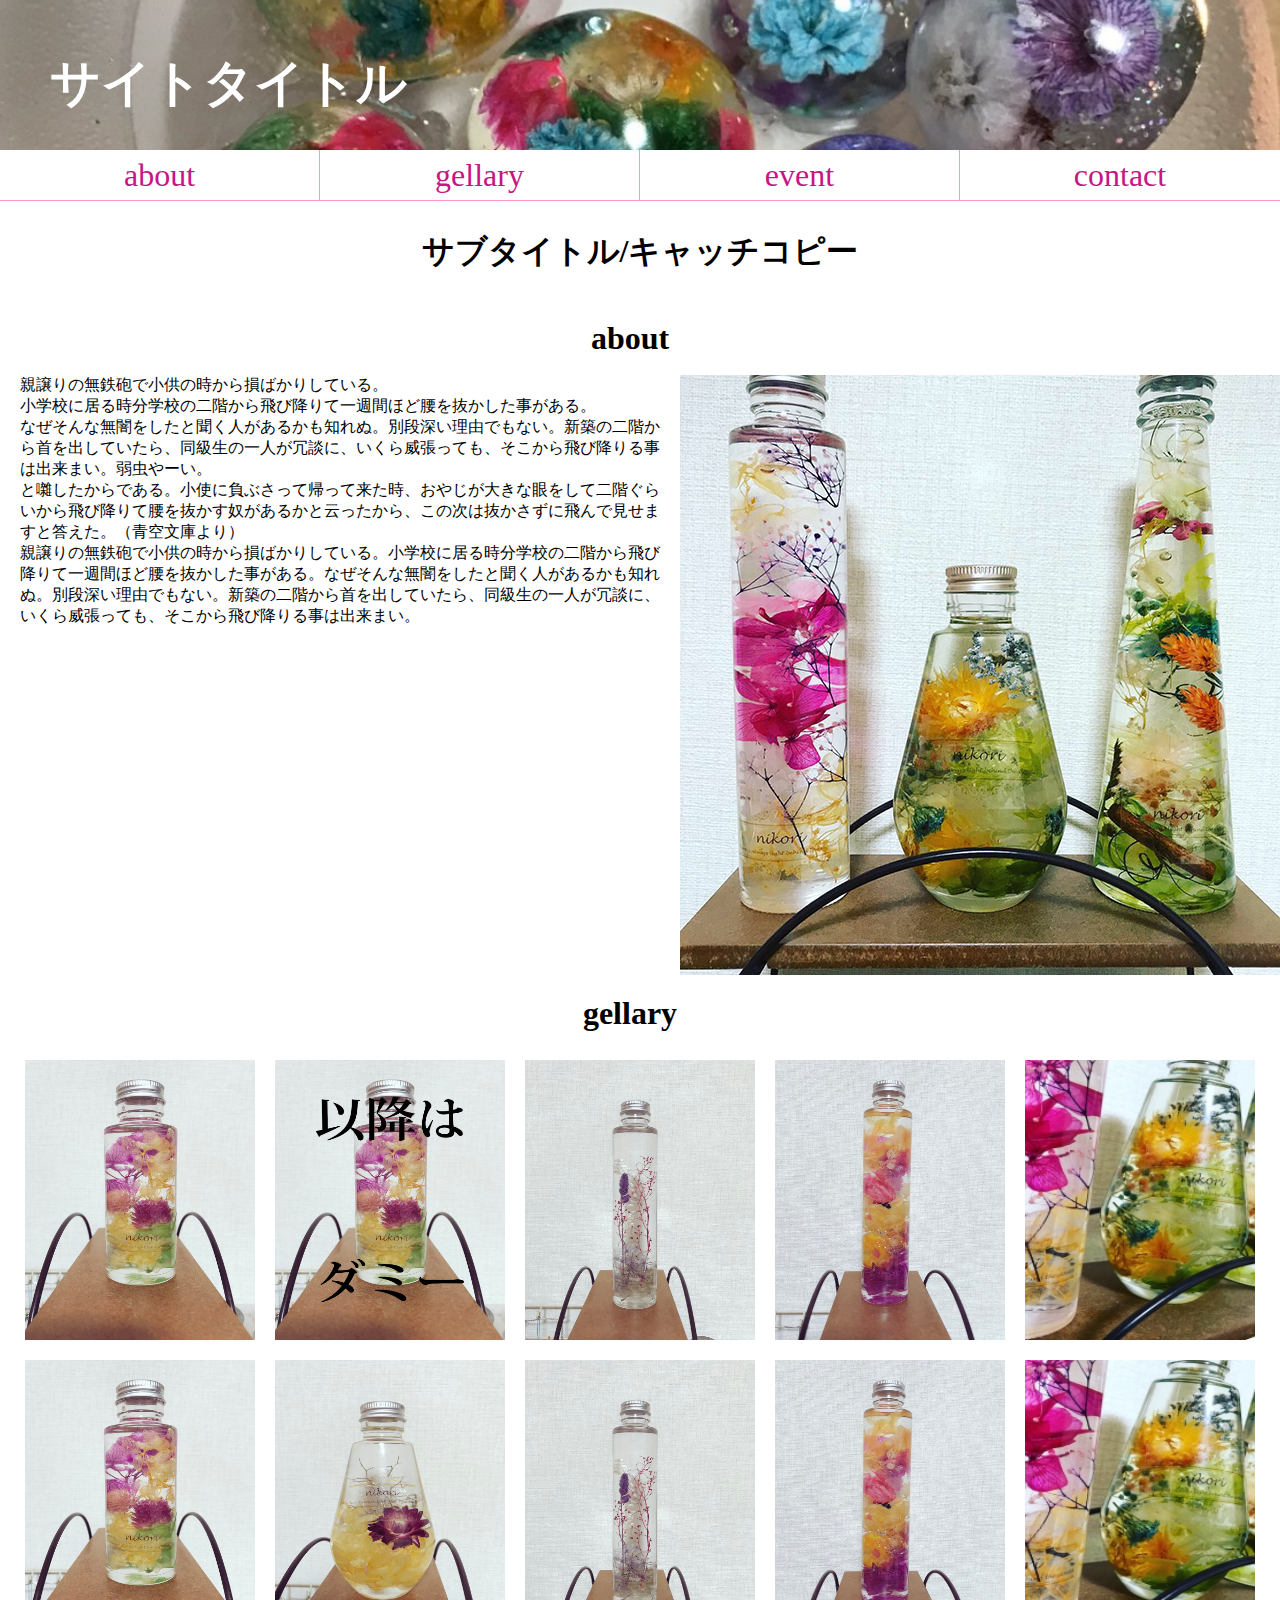
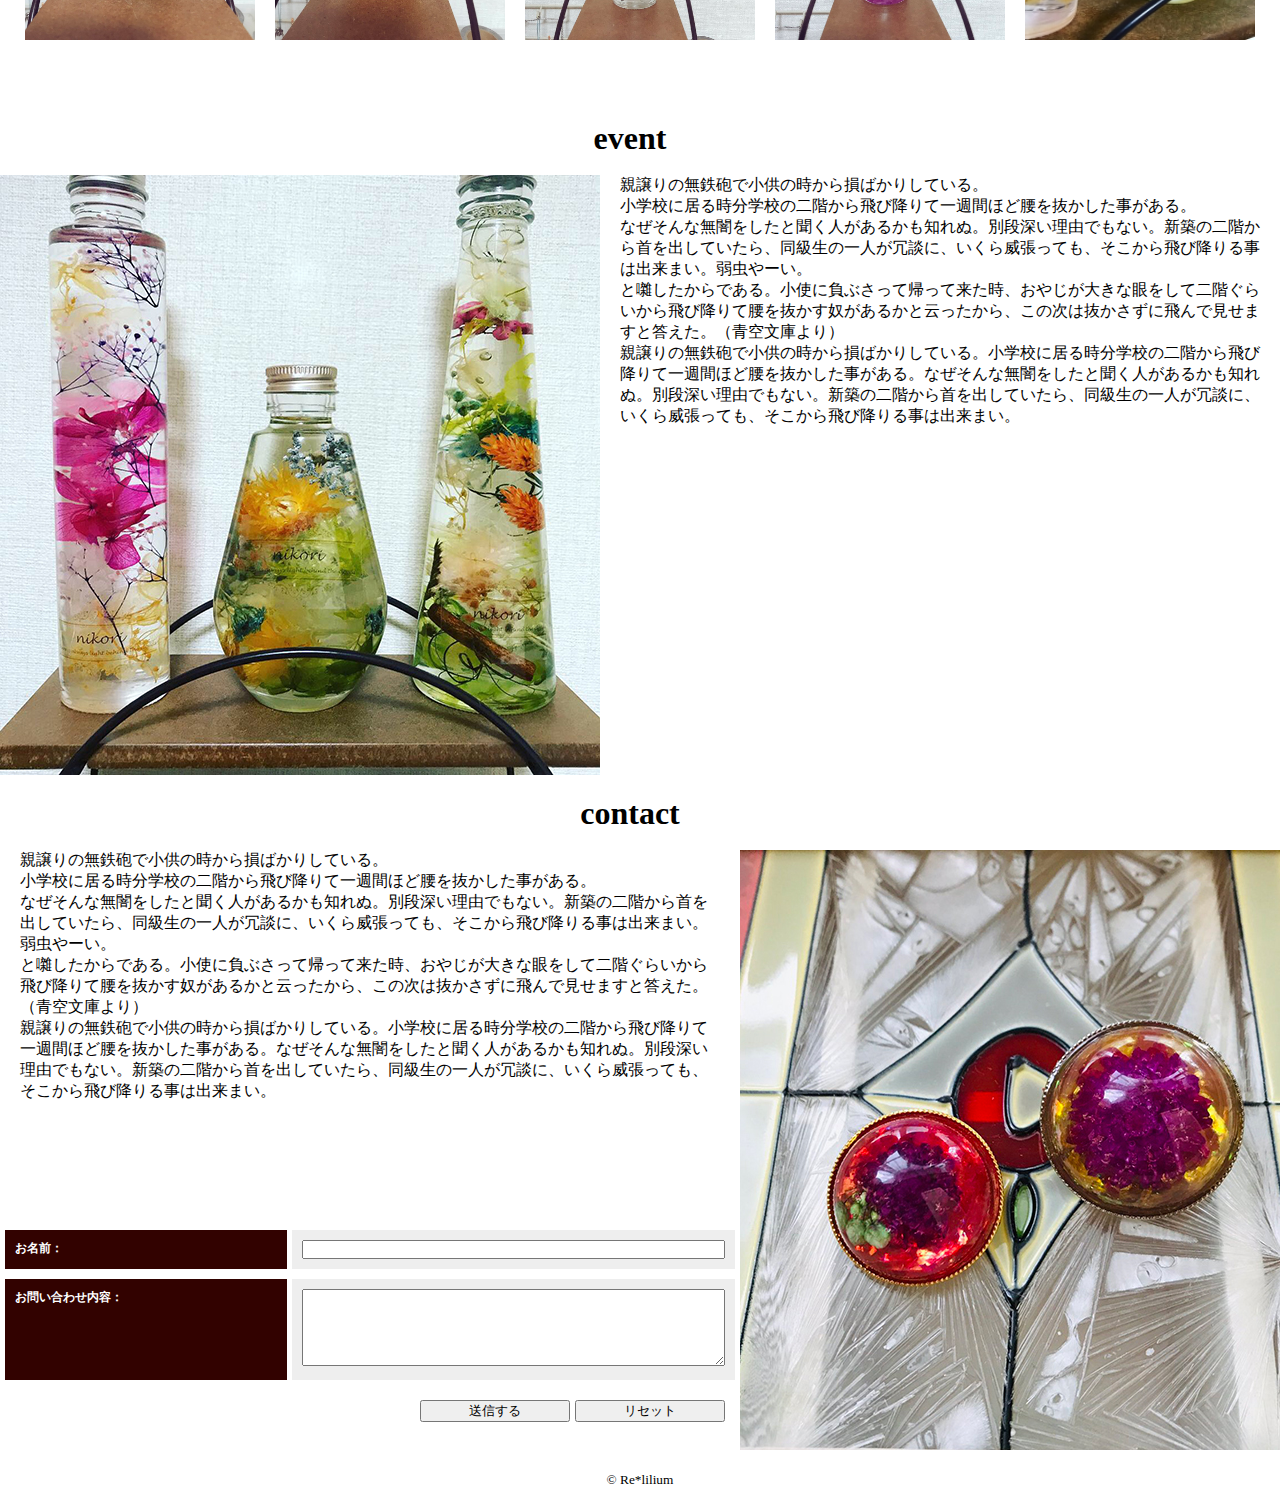
<file: handmade/index.html>
<!DOCTYPE html>
<html lang="ja">

<head>
  <meta charset="utf-8">
  <meta name="robots" content="noindex,nofollow">
  <meta name="description" content="1カラムサイト">
  <link href="css/style.css" rel="stylesheet">
  <link href="fancybox-master/dist/jquery.fancybox.min.css" rel="stylesheet">
  <link rel="icon" href="img/favicon.ico">
  <title>1カラムサイト</title>
</head>

<body>
  <div class="wrapper">
    <header>
      <h1><a href="#top">サイトタイトル</a></h1>
      <nav class="clearfix">
        <ul>
          <li><a href="#about">about</a></li>
          <li><a href="#gellary">gellary</a></li>
          <li><a href="#eve">event</a></li>
          <li><a href="#cont">contact</a></li>
        </ul>
      </nav>
    </header>

    <div class="demo"></div>

    <!--    <div class="box">-->

    <div class="tit2">
      <h2>サブタイトル/キャッチコピー</h2>
    </div>

    <section id="about" class="clearfix">
      <div class="tit3">
        <h3>about</h3>
      </div>
      <div class="text1">
        <p>親譲りの無鉄砲で小供の時から損ばかりしている。<br>
          小学校に居る時分学校の二階から飛び降りて一週間ほど腰を抜かした事がある。<br>
          なぜそんな無闇をしたと聞く人があるかも知れぬ。別段深い理由でもない。新築の二階から首を出していたら、同級生の一人が冗談に、いくら威張っても、そこから飛び降りる事は出来まい。弱虫やーい。<br>
          と囃したからである。小使に負ぶさって帰って来た時、おやじが大きな眼をして二階ぐらいから飛び降りて腰を抜かす奴があるかと云ったから、この次は抜かさずに飛んで見せますと答えた。（青空文庫より）<br>
          親譲りの無鉄砲で小供の時から損ばかりしている。小学校に居る時分学校の二階から飛び降りて一週間ほど腰を抜かした事がある。なぜそんな無闇をしたと聞く人があるかも知れぬ。別段深い理由でもない。新築の二階から首を出していたら、同級生の一人が冗談に、いくら威張っても、そこから飛び降りる事は出来まい。</p>
      </div>
      <div class="img1"></div>
    </section>
    <!--/about-->


    <section id="gellary" class="clearfix">
      <div class="tit3">
        <h3>gellary</h3>
      </div>
      <div class="imgstop">

        <div class="imgs1 clearfix">
          <ul>
            <li>
              
              <div class="imga">
              <a href="img/rium-07.jpg" data-fancybox data-caption="Caption for single image"><img src="img/rium-02.jpg" width="230px" height="280px" alt=""></a>
              </div>
              
            </li>
            <li>
              <div class="imga"><img src="img/rium-02D.jpg" width="230px" height="280px" alt="">
              </div>
            </li>
            <li>
              <div class="imga"><img src="img/rium-04.jpg" width="230px" height="280px" alt="">
              </div>
            </li>
            <li>
              <div class="imga"><img src="img/rium-05.jpg" width="230px" height="280px" alt="">
              </div>
            </li>
            <li>
              <div class="imga"><img src="img/rium-06.jpg" width="230px" height="280px" alt="">
              </div>
            </li>
          </ul>
        </div>

        <div class="imgs2 clearfix">
          <ul>
            <li>
              <div class="imga"><img src="img/rium-02.jpg" width="230px" height="280px" alt="">
              </div>
            </li>
            <li>
              <div class="imga"><img src="img/rium-03.jpg" width="230px" height="280px" alt="">
              </div>
            </li>
            <li>
              <div class="imga"><img src="img/rium-04.jpg" width="230px" height="280px" alt="">
              </div>
            </li>
            <li>
              <div class="imga"><img src="img/rium-05.jpg" width="230px" height="280px" alt="">
              </div>
            </li>
            <li>
              <div class="imga"><img src="img/rium-06.jpg" width="230px" height="280px" alt="">
              </div>
            </li>
          </ul>
        </div>

        
        <div class="imgs2 clearfix">
          <ul>
            <li>
              <div class="imga"><img src="img/rium-02.jpg" width="230px" height="280px" alt="">
              </div>
            </li>
            <li>
              <div class="imga"><img src="img/rium-03.jpg" width="230px" height="280px" alt="">
              </div>
            </li>
            <li>
              <div class="imga"><img src="img/rium-04.jpg" width="230px" height="280px" alt="">
              </div>
            </li>
            <li>
              <div class="imga"><img src="img/rium-05.jpg" width="230px" height="280px" alt="">
              </div>
            </li>
            <li>
              <div class="imga"><img src="img/rium-06.jpg" width="230px" height="280px" alt="">
              </div>
            </li>
          </ul>
        </div>
        
        
        
      </div>

    </section>
    <!--/int-->

    <section id="eve" class="clearfix">
      <div class="tit3">
        <h3>event</h3>
      </div>
      <div class="img2"></div>
      <div class="text2">
        <p>親譲りの無鉄砲で小供の時から損ばかりしている。<br>
          小学校に居る時分学校の二階から飛び降りて一週間ほど腰を抜かした事がある。<br>
          なぜそんな無闇をしたと聞く人があるかも知れぬ。別段深い理由でもない。新築の二階から首を出していたら、同級生の一人が冗談に、いくら威張っても、そこから飛び降りる事は出来まい。弱虫やーい。<br>
          と囃したからである。小使に負ぶさって帰って来た時、おやじが大きな眼をして二階ぐらいから飛び降りて腰を抜かす奴があるかと云ったから、この次は抜かさずに飛んで見せますと答えた。（青空文庫より）<br>
          親譲りの無鉄砲で小供の時から損ばかりしている。小学校に居る時分学校の二階から飛び降りて一週間ほど腰を抜かした事がある。なぜそんな無闇をしたと聞く人があるかも知れぬ。別段深い理由でもない。新築の二階から首を出していたら、同級生の一人が冗談に、いくら威張っても、そこから飛び降りる事は出来まい。</p>
      </div>
    </section>
    <!--/eve-->

    <section id="cont" class="clearfix">
      <div class="tit3">
        <h3>contact</h3>
      </div>

      <div class="text3">
        <div class="prof">
          <p>親譲りの無鉄砲で小供の時から損ばかりしている。<br>
          小学校に居る時分学校の二階から飛び降りて一週間ほど腰を抜かした事がある。<br>
          なぜそんな無闇をしたと聞く人があるかも知れぬ。別段深い理由でもない。新築の二階から首を出していたら、同級生の一人が冗談に、いくら威張っても、そこから飛び降りる事は出来まい。弱虫やーい。<br>
          と囃したからである。小使に負ぶさって帰って来た時、おやじが大きな眼をして二階ぐらいから飛び降りて腰を抜かす奴があるかと云ったから、この次は抜かさずに飛んで見せますと答えた。（青空文庫より）<br>
          親譲りの無鉄砲で小供の時から損ばかりしている。小学校に居る時分学校の二階から飛び降りて一週間ほど腰を抜かした事がある。なぜそんな無闇をしたと聞く人があるかも知れぬ。別段深い理由でもない。新築の二階から首を出していたら、同級生の一人が冗談に、いくら威張っても、そこから飛び降りる事は出来まい。</p>
        </div>

        <form action="sample.cgi" method="post">

          <table>
            <!--/名前-->
            <tr>
              <th><label for="name">お名前：</label></th>
              <td><input type="text" name="name" id="name"></td>
            </tr>
            <tr>
              <th><label for="comment">お問い合わせ内容：</label></th>
              <td><textarea name="comment" rows="5" id="comment"></textarea></td>
            </tr>
            <tr>
              <td colspan="2" class="button"><input type="submit" value="送信する"><input type="reset" value="リセット"></td>
            </tr>
          </table>

        </form>

      </div>

      <div class="img3"></div>
    </section>



    <footer>
      <small>&copy; Re*lilium</small>
    </footer>
  </div>
  <!--  </div>-->
  <!--/wrapper-->
    <script src="https://ajax.googleapis.com/ajax/libs/jquery/3.3.1/jquery.min.js"></script>
  <script src="fancybox-master/dist/jquery.fancybox.min.js"></script>
</body>

</html>
</file>
<file: handmade/css/style.css>
@charset "utf-8";

* {
  margin: 0;
  padding: 0;
  box-sizing: border-box;
}

body {
  background-color: #ccc;
}

.clearfix:after {
  content: "";
  display: block;
  clear: both;
}

/*section:before {
  content: "";
  display: block;
  clear: both;
}*/

.wrapper {
  width: 1280px;
  /*background-color: #f00;*/
  margin: 0 auto;
}

header {
  position: fixed;
  z-index: 100;
  height: 200px;
  width: 1280px;
}

h1 {
  width: 1280px;
  height: 150px;
  padding-top: 50px;
  padding-left: 50px;
  font-size: 50px;
  font-family: "HG明朝E", "ＭＳ Ｐ明朝", "ヒラギノ明朝";
  background-image: url(../img/pierce-05.jpg)
}

h1 a {
  text-decoration: none;
  color: #fff;
}

nav {
  width: 1280px;
  height: 50px;
  margin: 0 auto;
  background-color: #fff;
}

.demo {
  width: 1280px;
  height: 200px;
}

nav ul li {
  width: 25%;
  float: left;
  list-style-type: none;
  text-decoration: none;
  border-bottom: solid 1px #ff99cc;
}

nav ul li a {
  line-height: 50px;
  text-align: center;
  color: #c71585;
  text-decoration: none;
  background-color: #fff;
  border-right: solid 1px #ff99cc;
  font-size: 2em;
  font-family: "HG明朝E", "ＭＳ Ｐ明朝", "ヒラギノ明朝";
  display: block;
  transition-duration: 0.5s;
}

nav ul li:last-child a {
  border-right: none;
}

nav ul li a:hover {
  background-color: #ff99cc;
  color: #fff;
}

.tit2 {
  width: 1280px;
  height: 100px;
  padding-top: 30px;
  background-color: #fff;
}

h2 {
  text-align: center;
  font-size: 2em;
  font-family: "HG明朝E", "ＭＳ Ｐ明朝", "ヒラギノ明朝";
}

.tit3 {
  width: 1280px;
  height: 75px;
  padding-top: 20px;
  clear: both;
  background-color: #fff;
}

h3 {
  text-align: center;
  font-size: 2em;
  padding-right: 20px;
  font-family: "HG明朝E", "ＭＳ Ｐ明朝", "ヒラギノ明朝";
}

#about {
  width: 1280px;
  height: 675px;
  background-color: #fff;
}

.text1 {
  width: 680px;
  height: 600px;
  padding: 0 20px;
  background-color: #fff;
  float: left;
  overflow: auto;
}

.img1 {
  width: 600px;
  height: 600px;
  background-image: url(../img/rium-07.jpg);
  float: right;
}

.imgs1 ul li{
  float: left;
  list-style-type: none;
  text-decoration: none;
}

.img2 {
  width: 600px;
  height: 600px;
  background-image: url(../img/rium-07.jpg);
  float: right;
}

.imgs2 ul li{
  float: left;
  list-style-type: none;
  text-decoration: none;
}

#gellary {
  width: 1280px;
  height: 725px;
  background-color: #fff;
}

.imgstop {
  width: 1280px;
  height: 600px;
  padding: 0 15px;
  overflow: auto;
}

.imgs1 {
  width: 1250px;
  height: 300px;
}

.imgs2 {
  width: 1250px;
  height: 300px;
}

.imga {
  width: 250px;
  height: 300px;
  padding: 10px;
  float: left;
}

#eve {
  width: 1280px;
  height: 675px;
}

.img2 {
  width: 600px;
  height: 600px;
  background-image: url(../img/rium-07.jpg);
  float: left;
}

.text2 {
  width: 680px;
  height: 600px;
  padding: 0 20px;
  background-color: #fff;
  float: right;
  overflow: auto;
}

#cont {
  width: 1280px;
  height: 675px;
  background-color: #fff;
}

.text3 {
  width: 740px;
  height: 600px;
  float: left;
}

.img3 {
  width: 540px;
  height: 600px;
  background-image: url(../img/pierce-11.jpg);
  float: right;
}

footer {
  width: 1280px;
  height: 50px;
  text-align: center;
  padding-top: 20px;
  background-color: #fff;
}

.box {
  position: relative;
}

@-webkit-keyframes modify{
      0% { padding-top: 200px; margin-top: -200px; }
    100% { padding-top: 0; margin-top: 0; }
}
@keyframes  modify{
      0% { padding-top: 200px; margin-top: -200px; }
    100% { padding-top: 0; margin-top: 0; }
}

#about:target {
    -webkit-animation: modify 0.1s;
    animation: modify 0.1s;
}

#gellary:target {
    -webkit-animation: modify 0.1s;
    animation: modify 0.1s;
}

#eve:target {
    -webkit-animation: modify 0.1s;
    animation: modify 0.1s;
}

#cont:target {
    -webkit-animation: modify 0.1s;
    animation: modify 0.1s;
}



.prof {
  width: 740px;
  height: 350px;
  padding: 0 20px;
  overflow: auto;
}



table {
  border-spacing: 5px 10px;
  font-size: 0.75em;
  margin-top: 20px;
  margin-bottom: 20px;
  height: auto;
  width: 100%;
}

th {
  padding: 10px;
  text-align: left;
  background-color: #320200;
  vertical-align: top;
  color: #fff;
  widows: 150px
}

td {
  padding: 10px;
  background-color: #eee;
  vertical-align: top;
}

.button {
  background-color: #fff;
  text-align: right;
}

.button input {
  width: 150px;
  margin-left: 5px;
}

input {
  width: 100%;
}

textarea {
  width: 100%;
}
</file>
